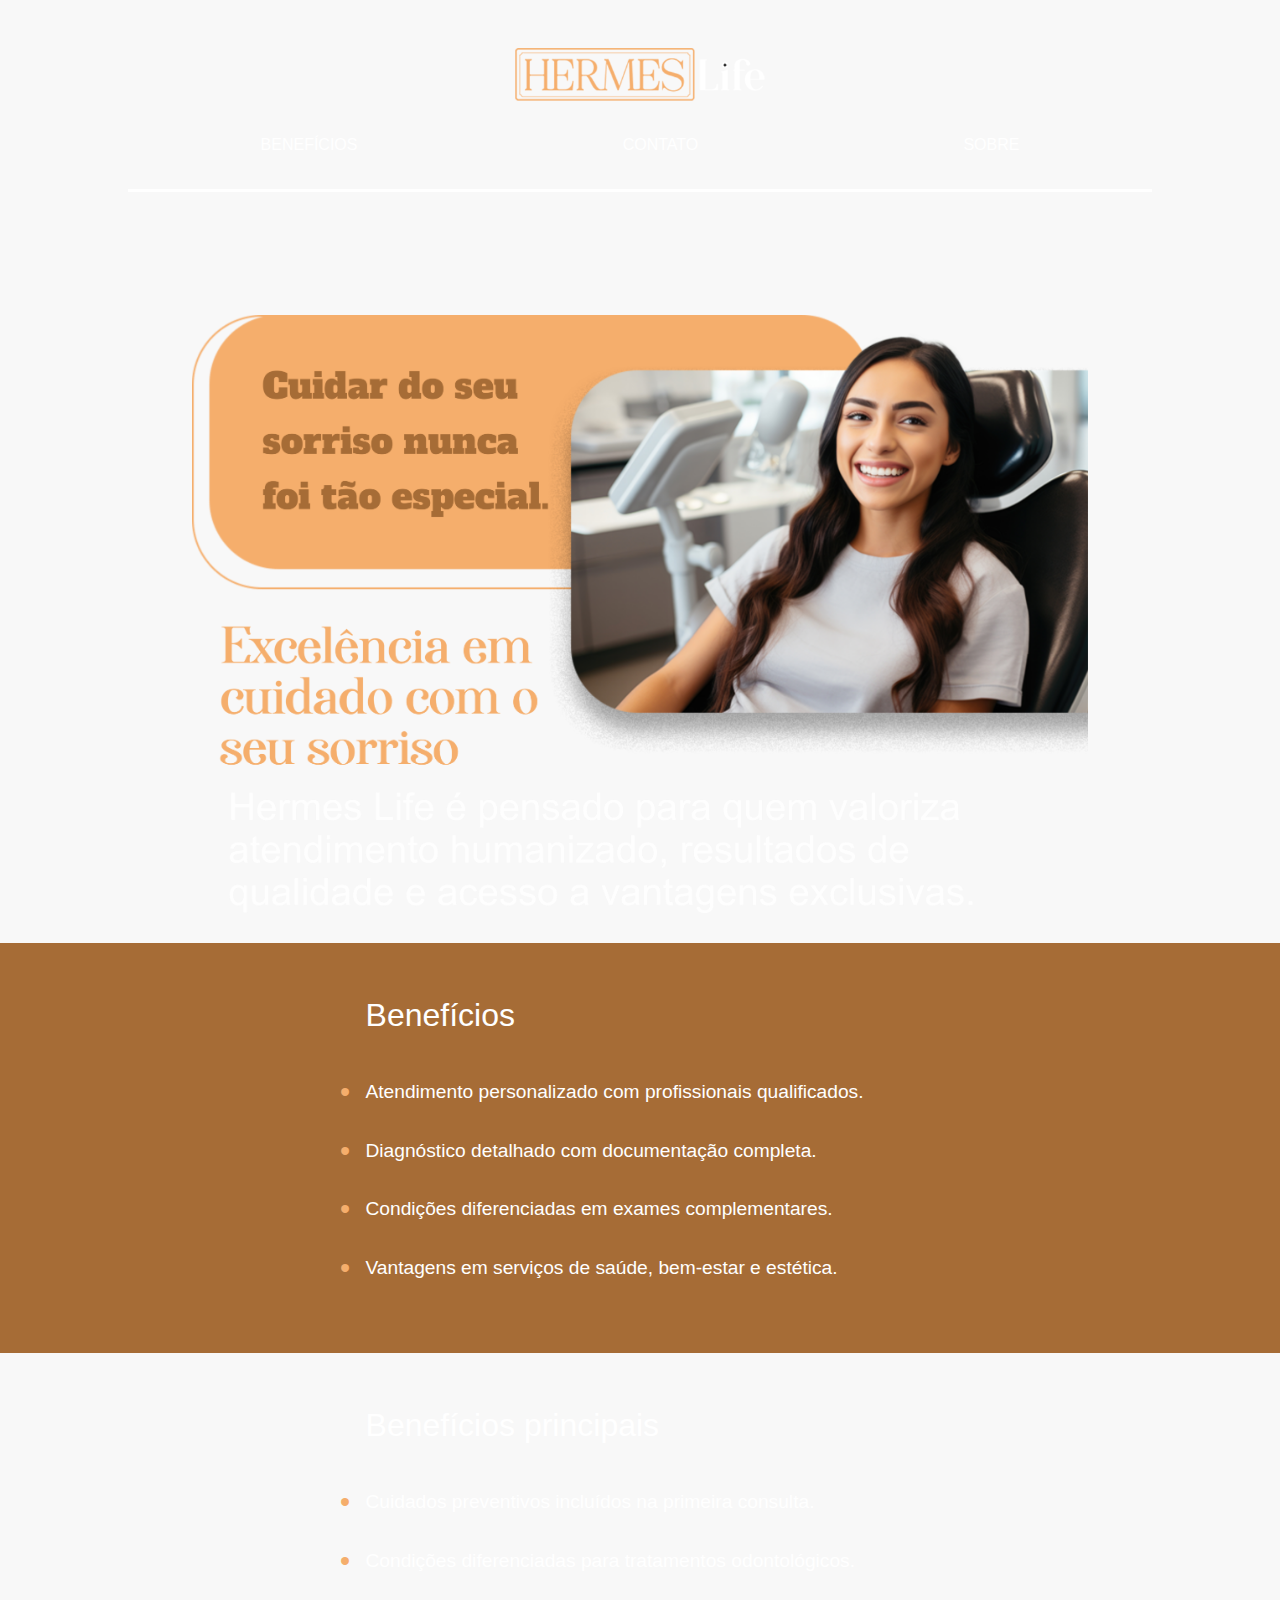
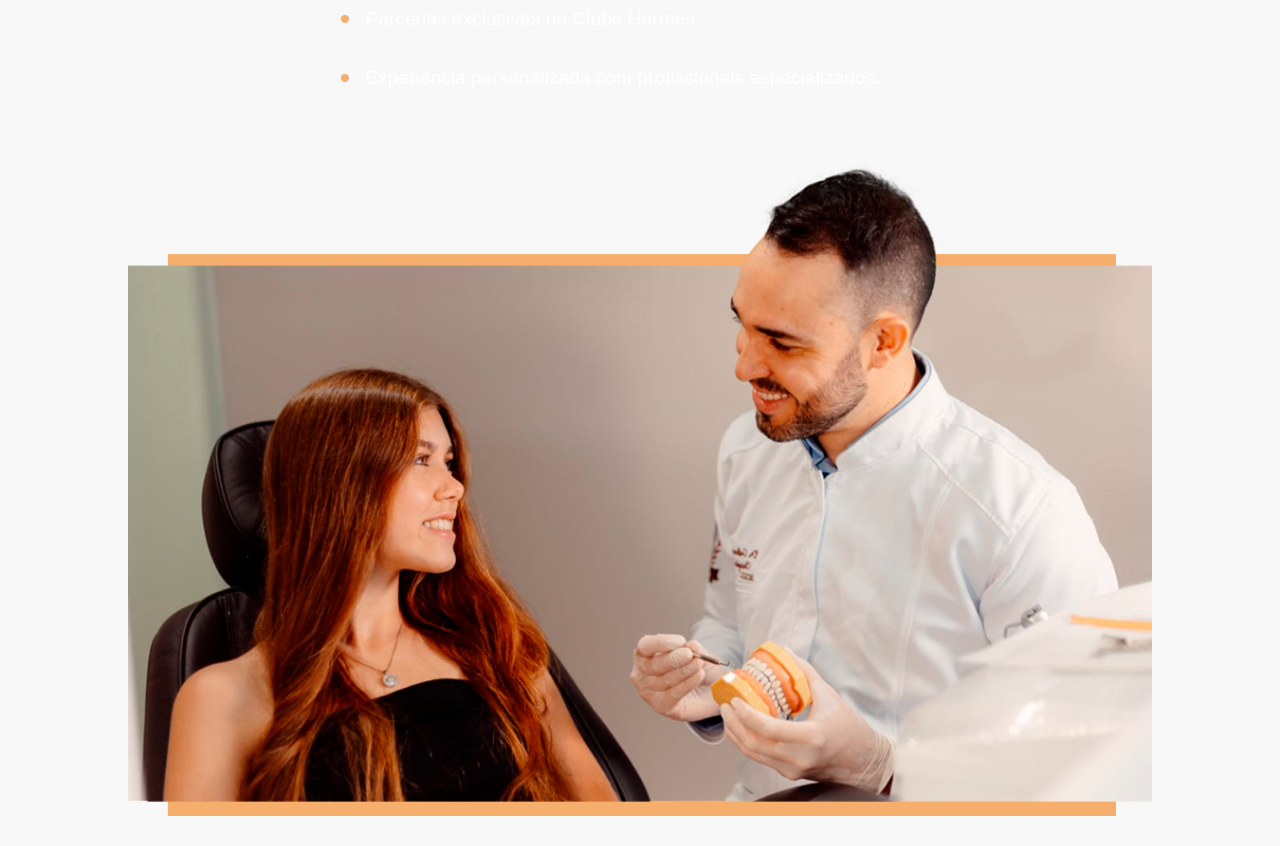
<file: index.html>
<!DOCTYPE html>
<html lang="pt-BR">
  <head>
    <meta charset="UTF-8" />
    <meta name="viewport" content="width=device-width, initial-scale=1.0" />
    <title>Hermes Life</title>
    <link rel="stylesheet" href="acessets/css/reset.css" />
    <link rel="stylesheet" href="https://fonts.cdnfonts.com/css/afterglow" />
    <link
      href="https://fonts.googleapis.com/css2?family=Alfa+Slab+One&display=swap"
      rel="stylesheet"
    />
    <link rel="stylesheet" href="acessets/css/var.css" />
    <link rel="stylesheet" href="acessets/css/style.css" />
    <link rel="stylesheet" href="acessets/css/menu.css" />
    <link rel="stylesheet" href="acessets/css/banners.css" />
    <link rel="stylesheet" href="acessets/css/beneficios.css" />
  </head>
  <body>
    <header>
      <div class="logo">
        <a href="index.html">
          <img
            src="acessets/img/logo/Hermes Life.png"
            alt="logo principal Hermes Life"
          />
        </a>
      </div>
      <div class="nav">
        <nav class="nav_menu">
          <ul>
            <a class="nav_beneficios" href="#beneficios"><li>BENEFÍCIOS</li></a>
            <a href=""><li>CONTATO</li></a>
            <a href=""><li>SOBRE</li></a>
          </ul>
        </nav>
      </div>
    </header>
    <section class="banner-principal">
      <img src="acessets/img/banner principal.png" alt="Banner principal" />
    </section>
    <section class="beneficios" id="beneficios">
      <h2>Benefícios</h2>
      <ul>
        <li>Atendimento personalizado com profissionais qualificados.</li>
        <li>Diagnóstico detalhado com documentação completa.</li>
        <li>Condições diferenciadas em exames complementares.</li>
        <li>Vantagens em serviços de saúde, bem-estar e estética.</li>
      </ul>
    </section>
    <section class="beneficios-principais">
      <h2>Benefícios principais</h2>
      <ul>
        <li>Cuidados preventivos incluídos na primeira consulta.</li>
        <li>Condições diferenciadas para tratamentos odontológicos.</li>
        <li>Parcerias exclusivas no Clube Hermes.</li>
        <li>Experiência personalizada com profissionais especializados.</li>
      </ul>
    </section>
    <section class="banner-dentista">
      <img src="acessets/img/Foto dentista.png" alt="dentista com paciente" />
    </section>
    <script src="acessets/js/script.js"></script>
  </body>
</html>
</file>
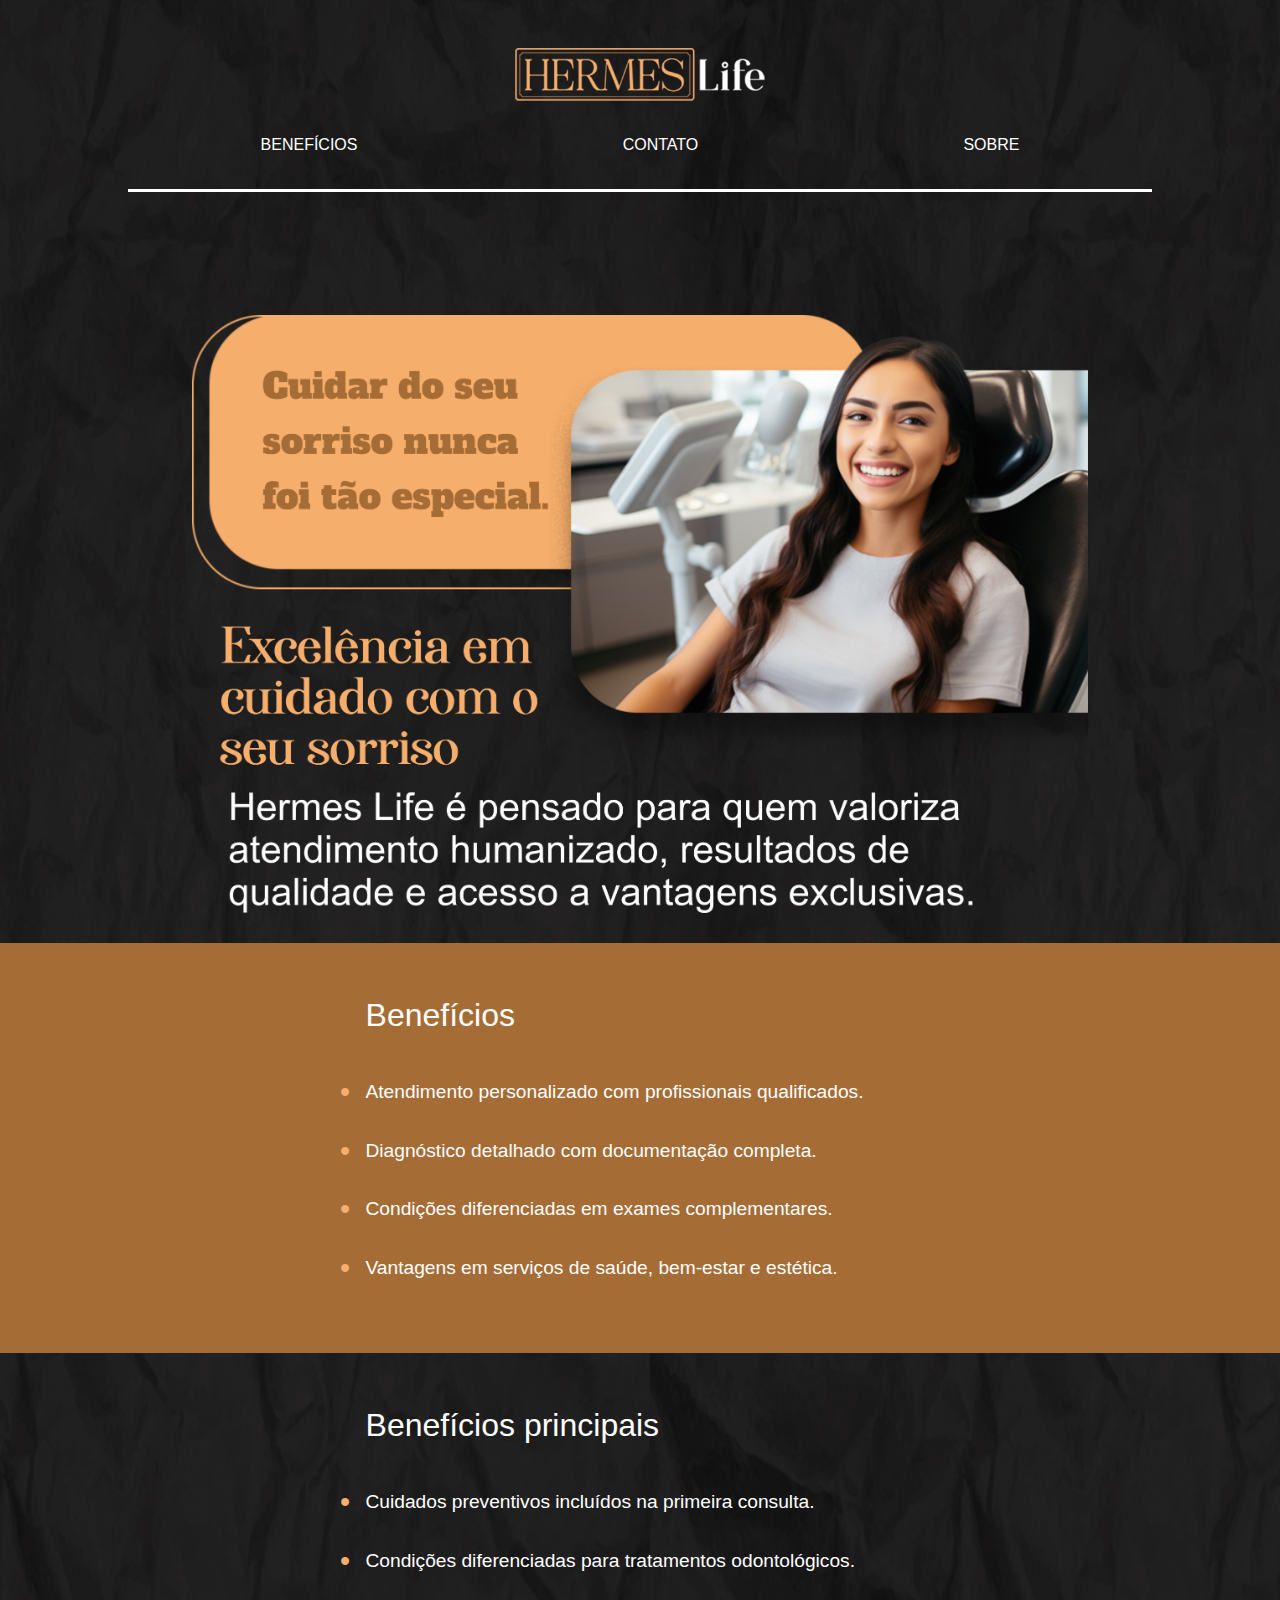
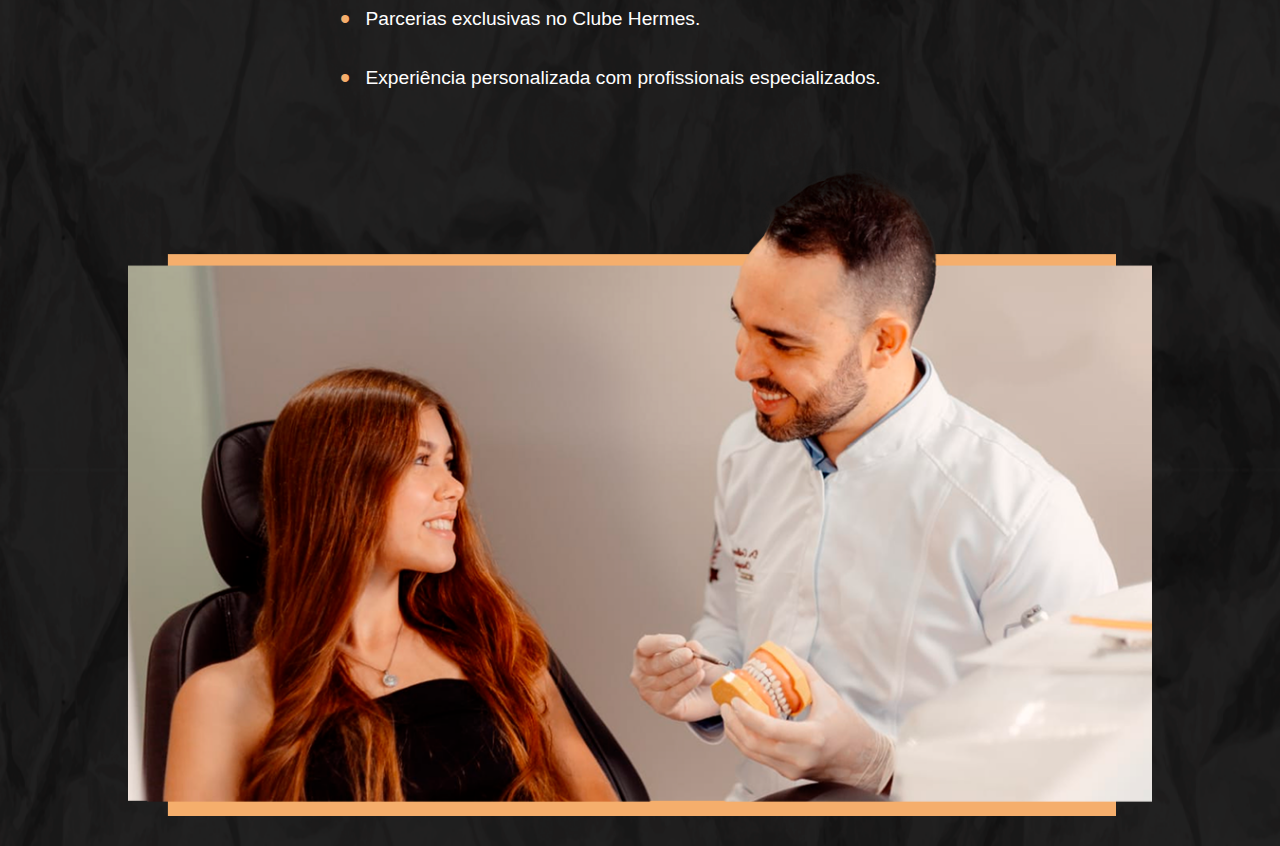
<file: hermes/index.html>
<!DOCTYPE html>
<html lang="pt-BR">
  <head>
    <meta charset="UTF-8" />
    <meta name="viewport" content="width=device-width, initial-scale=1.0" />
    <title>Hermes Life</title>
    <link rel="stylesheet" href="acessets/css/reset.css" />
    <link rel="stylesheet" href="https://fonts.cdnfonts.com/css/afterglow" />
    <link
      href="https://fonts.googleapis.com/css2?family=Alfa+Slab+One&display=swap"
      rel="stylesheet"
    />
    <link rel="stylesheet" href="acessets/css/var.css" />
    <link rel="stylesheet" href="acessets/css/style.css" />
    <link rel="stylesheet" href="acessets/css/menu.css" />
    <link rel="stylesheet" href="acessets/css/banners.css" />
    <link rel="stylesheet" href="acessets/css/beneficios.css" />
  </head>
  <body>
    <header>
      <div class="logo">
        <a href="#">
          <img
            src="acessets/img/logo/Hermes Life.png"
            alt="logo principal Hermes Life"
          />
        </a>
      </div>
      <div class="nav">
        <nav class="nav_menu">
          <ul>
            <a class="nav_beneficios" href="#beneficios"><li>BENEFÍCIOS</li></a>
            <a href=""><li>CONTATO</li></a>
            <a href=""><li>SOBRE</li></a>
          </ul>
        </nav>
      </div>
    </header>
    <section class="banner-principal">
      <img src="acessets/img/banner principal.png" alt="Banner principal" />
    </section>
    <section class="beneficios" id="beneficios">
      <h2>Benefícios</h2>
      <ul>
        <li>Atendimento personalizado com profissionais qualificados.</li>
        <li>Diagnóstico detalhado com documentação completa.</li>
        <li>Condições diferenciadas em exames complementares.</li>
        <li>Vantagens em serviços de saúde, bem-estar e estética.</li>
      </ul>
    </section>
    <section class="beneficios-principais">
      <h2>Benefícios principais</h2>
      <ul>
        <li>Cuidados preventivos incluídos na primeira consulta.</li>
        <li>Condições diferenciadas para tratamentos odontológicos.</li>
        <li>Parcerias exclusivas no Clube Hermes.</li>
        <li>Experiência personalizada com profissionais especializados.</li>
      </ul>
    </section>
    <section class="banner-dentista">
      <img src="acessets/img/Foto dentista.png" alt="dentista com paciente" />
    </section>
    <script src="acessets/js/script.js"></script>
  </body>
</html>
</file>
<file: acessets/css/var.css>
:root {
  /* Cores */
  --cor-primaria: #f5ae6c;
  --cor-segundaria: #a66c36;
  --cor-segundaria-dark: #a66c36;

  /* fontes */
  --fonte-primaria: "afterglow", sans-serif;
  --fonte-segundaria: "Alfa Slab One", sans-serif;
}
</file>
<file: acessets/css/style.css>
body {
  background-image: url("https://raw.githubusercontent.com/lacomb04/hermes-public/main/acessets/img/BG_Site.png");
  background-size: cover;
  background-repeat: no-repeat;
  background-position: center;
  margin: 0;
  height: 100%;
}

html {
  scroll-behavior: smooth;
}
</file>
<file: acessets/css/menu.css>
/* Geral */
@import url("var.css");

header {
  height: 20vh;
  top: 0;
}
.logo {
  display: flex;
  justify-content: center;
  align-items: center;
  padding: 3em 0 1em 0;
}

.logo img {
  width: clamp(100px, 40vw, 250px); /* Ajusta entre 100px e 250px */
  height: auto; /* Mantém a proporção */
  transition: transform 0.3s ease; /* Adiciona transição suave ao zoom */
}

.logo img:hover {
  transform: scale(1.2); /* Aplica o zoom quando o mouse passa sobre a imagem */
}
.nav {
  width: 80%;
  margin: 1em auto 3em auto;
  border-bottom: 3px solid #fff;
  padding-bottom: 2em;
}

.nav_menu ul {
  display: flex;
  justify-content: space-around;
  align-items: center;
  color: #fff;
}

.nav li {
  list-style-type: none; /* Remove o marcador padrão */
  display: inline-block;
  position: relative; /* Para posicionar a borda ::after */
  padding: 0 15px; /* Ajuste do espaçamento entre os itens */
}

.nav li::after {
  content: ""; /* Não é necessário texto, apenas a borda */
  position: absolute;
  bottom: 0; /* Posiciona a borda na parte inferior */
  left: 0;
  width: 100%;
  height: 3px; /* Tamanho da borda */
  background-color: transparent; /* Inicialmente, a borda é invisível */
  transition: background-color 0.3s ease; /* Animação suave da borda */
}

.nav li:hover::after {
  background-color: var(--cor-primaria); /* Borda visível ao passar o mouse */
}

.nav li:hover {
  color: var(--cor-primaria); /* Cor do texto (se desejado) */
}

/* Para telas pequenas (ex: celulares) */
@media (max-width: 767px) {
  /* Estilos específicos para telas menores que 768px */
  .nav_menu .nav_beneficios {
    border-bottom: 3px solid var(--cor-primaria);
  }
}
</file>
<file: acessets/css/banners.css>
.banner-principal {
  display: flex;
  align-items: center;
  justify-content: center;
  position: relative; /* Garante que a posição seja relativa ao fluxo normal da página */
  margin: 15vh auto 0 auto; /* Define uma margem superior para afastá-lo do header */
  width: 70vw;
  padding: 0 0 10px 0;
  margin-bottom: 20px;
}

@media (max-width: 1024px) {
  .banner-principal {
    padding-left: 20px;
    width: 100vw; /* Aumenta a largura para melhor visualização */
    margin-top: 3vh;
  }
}

@media (max-width: 768px) {
  .banner-principal {
    padding-left: 20px;
    width: 100vw; /* Ocupa mais espaço na tela menor */
    margin-top: 3vh;
  }
}

/* Ajustes para celulares */
@media (max-width: 375px) {
  .banner-principal {
    padding-left: 20px;
    width: 100vw; /* Deixa o banner quase do tamanho da tela */
    margin-top: 8vh;
  }
}

/* Segundo banner */

.banner-dentista img {
  display: flex;
  align-items: center;
  justify-content: center;
  position: relative; /* Garante que a posição seja relativa ao fluxo normal da página */
  margin: 0 auto 0 auto; /* Define uma margem superior para afastá-lo do header */
  width: 80vw;
  padding: 0 0 10px 0;
  margin-bottom: 20px;
}

@media (max-width: 1024px) {
  .banner-dentista img {
    width: 100vw;
  }
}
</file>
<file: acessets/css/beneficios.css>
@import url("var.css");

.beneficios {
  background: radial-gradient(circle, #a66c36 10%, #a66c36 80%);
  padding: 3em 2em;
  color: white;
}

.beneficios h2 {
  font-family: var(--fonte-primaria);
  font-weight: 200;
  font-size: 2em;
  margin-bottom: 1em;
  text-align: left;
  max-width: 600px;
  margin-left: auto;
  margin-right: auto;
  padding-left: 0.8em; /* Ajusta para alinhar com os itens da lista */
}

.beneficios ul {
  list-style: none;
  padding: 0;
  text-align: left;
  max-width: 600px; /* Define uma largura máxima para manter a leitura confortável */
  margin: 0 auto; /* Centraliza a lista dentro da section */
}

.beneficios li {
  font-size: 1.2em;
  margin-bottom: 0.8em;
  display: flex;
  align-items: center; /* Alinha a bolinha e o texto verticalmente */
  gap: 0.8em; /* Espaço entre a bolinha e o texto */
}

.beneficios li::before {
  content: "•";
  color: var(--cor-primaria);
  font-size: 1.5em;
  flex-shrink: 0; /* Evita que a bolinha diminua de tamanho */
}

.beneficios-principais {
  padding: 3em 2em;
  color: rgb(255, 255, 255);
}

.beneficios-principais h2 {
  font-family: var(--fonte-primaria);
  font-weight: 200;
  font-size: 2em;
  margin-bottom: 1em;
  text-align: left;
  max-width: 600px;
  margin-left: auto;
  margin-right: auto;
  padding-left: 0.8em; /* Alinha com os itens da lista */
}

.beneficios-principais ul {
  list-style: none;
  padding: 0;
  text-align: left;
  max-width: 600px;
  margin: 0 auto;
}

.beneficios-principais li {
  font-size: 1.2em;
  margin-bottom: 0.8em;
  display: flex;
  align-items: center;
  gap: 0.8em;
}

.beneficios-principais li::before {
  content: "•";
  color: var(--cor-primaria);
  font-size: 1.5em;
  flex-shrink: 0;
}
</file>
<file: hermes/acessets/css/var.css>
:root {
  /* Cores */
  --cor-primaria: #f5ae6c;
  --cor-segundaria: #a66c36;
  --cor-segundaria-dark: #a66c36;

  /* fontes */
  --fonte-primaria: "afterglow", sans-serif;
  --fonte-segundaria: "Alfa Slab One", sans-serif;
}
</file>
<file: hermes/acessets/css/style.css>
body {
  background-image: url("/acessets/img/BG_Site.png");
  background-size: cover;
  background-repeat: no-repeat;
  background-position: center;
  margin: 0;
  height: 100%;
}

html {
  scroll-behavior: smooth;
}
</file>
<file: hermes/acessets/css/menu.css>
/* Geral */
@import url("var.css");

header {
  height: 20vh;
  top: 0;
}
.logo {
  display: flex;
  justify-content: center;
  align-items: center;
  padding: 3em 0 1em 0;
}

.logo img {
  width: clamp(100px, 40vw, 250px); /* Ajusta entre 100px e 250px */
  height: auto; /* Mantém a proporção */
  transition: transform 0.3s ease; /* Adiciona transição suave ao zoom */
}

.logo img:hover {
  transform: scale(1.2); /* Aplica o zoom quando o mouse passa sobre a imagem */
}
.nav {
  width: 80%;
  margin: 1em auto 3em auto;
  border-bottom: 3px solid #fff;
  padding-bottom: 2em;
}

.nav_menu ul {
  display: flex;
  justify-content: space-around;
  align-items: center;
  color: #fff;
}

.nav li {
  list-style-type: none; /* Remove o marcador padrão */
  display: inline-block;
  position: relative; /* Para posicionar a borda ::after */
  padding: 0 15px; /* Ajuste do espaçamento entre os itens */
}

.nav li::after {
  content: ""; /* Não é necessário texto, apenas a borda */
  position: absolute;
  bottom: 0; /* Posiciona a borda na parte inferior */
  left: 0;
  width: 100%;
  height: 3px; /* Tamanho da borda */
  background-color: transparent; /* Inicialmente, a borda é invisível */
  transition: background-color 0.3s ease; /* Animação suave da borda */
}

.nav li:hover::after {
  background-color: var(--cor-primaria); /* Borda visível ao passar o mouse */
}

.nav li:hover {
  color: var(--cor-primaria); /* Cor do texto (se desejado) */
}

/* Para telas pequenas (ex: celulares) */
@media (max-width: 767px) {
  /* Estilos específicos para telas menores que 768px */
  .nav_menu .nav_beneficios {
    border-bottom: 3px solid var(--cor-primaria);
  }
}
</file>
<file: hermes/acessets/css/banners.css>
.banner-principal {
  display: flex;
  align-items: center;
  justify-content: center;
  position: relative; /* Garante que a posição seja relativa ao fluxo normal da página */
  margin: 15vh auto 0 auto; /* Define uma margem superior para afastá-lo do header */
  width: 70vw;
  padding: 0 0 10px 0;
  margin-bottom: 20px;
}

@media (max-width: 1024px) {
  .banner-principal {
    padding-left: 20px;
    width: 100vw; /* Aumenta a largura para melhor visualização */
    margin-top: 3vh;
  }
}

@media (max-width: 768px) {
  .banner-principal {
    padding-left: 20px;
    width: 100vw; /* Ocupa mais espaço na tela menor */
    margin-top: 3vh;
  }
}

/* Ajustes para celulares */
@media (max-width: 375px) {
  .banner-principal {
    padding-left: 20px;
    width: 100vw; /* Deixa o banner quase do tamanho da tela */
    margin-top: 8vh;
  }
}

/* Segundo banner */

.banner-dentista img {
  display: flex;
  align-items: center;
  justify-content: center;
  position: relative; /* Garante que a posição seja relativa ao fluxo normal da página */
  margin: 0 auto 0 auto; /* Define uma margem superior para afastá-lo do header */
  width: 80vw;
  padding: 0 0 10px 0;
  margin-bottom: 20px;
}

@media (max-width: 1024px) {
  .banner-dentista img {
    width: 100vw;
  }
}
</file>
<file: hermes/acessets/css/beneficios.css>
@import url("var.css");

.beneficios {
  background: radial-gradient(circle, #a66c36 10%, #a66c36 80%);
  padding: 3em 2em;
  color: white;
}

.beneficios h2 {
  font-family: var(--fonte-primaria);
  font-weight: 200;
  font-size: 2em;
  margin-bottom: 1em;
  text-align: left;
  max-width: 600px;
  margin-left: auto;
  margin-right: auto;
  padding-left: 0.8em; /* Ajusta para alinhar com os itens da lista */
}

.beneficios ul {
  list-style: none;
  padding: 0;
  text-align: left;
  max-width: 600px; /* Define uma largura máxima para manter a leitura confortável */
  margin: 0 auto; /* Centraliza a lista dentro da section */
}

.beneficios li {
  font-size: 1.2em;
  margin-bottom: 0.8em;
  display: flex;
  align-items: center; /* Alinha a bolinha e o texto verticalmente */
  gap: 0.8em; /* Espaço entre a bolinha e o texto */
}

.beneficios li::before {
  content: "•";
  color: var(--cor-primaria);
  font-size: 1.5em;
  flex-shrink: 0; /* Evita que a bolinha diminua de tamanho */
}

.beneficios-principais {
  padding: 3em 2em;
  color: rgb(255, 255, 255);
}

.beneficios-principais h2 {
  font-family: var(--fonte-primaria);
  font-weight: 200;
  font-size: 2em;
  margin-bottom: 1em;
  text-align: left;
  max-width: 600px;
  margin-left: auto;
  margin-right: auto;
  padding-left: 0.8em; /* Alinha com os itens da lista */
}

.beneficios-principais ul {
  list-style: none;
  padding: 0;
  text-align: left;
  max-width: 600px;
  margin: 0 auto;
}

.beneficios-principais li {
  font-size: 1.2em;
  margin-bottom: 0.8em;
  display: flex;
  align-items: center;
  gap: 0.8em;
}

.beneficios-principais li::before {
  content: "•";
  color: var(--cor-primaria);
  font-size: 1.5em;
  flex-shrink: 0;
}
</file>
